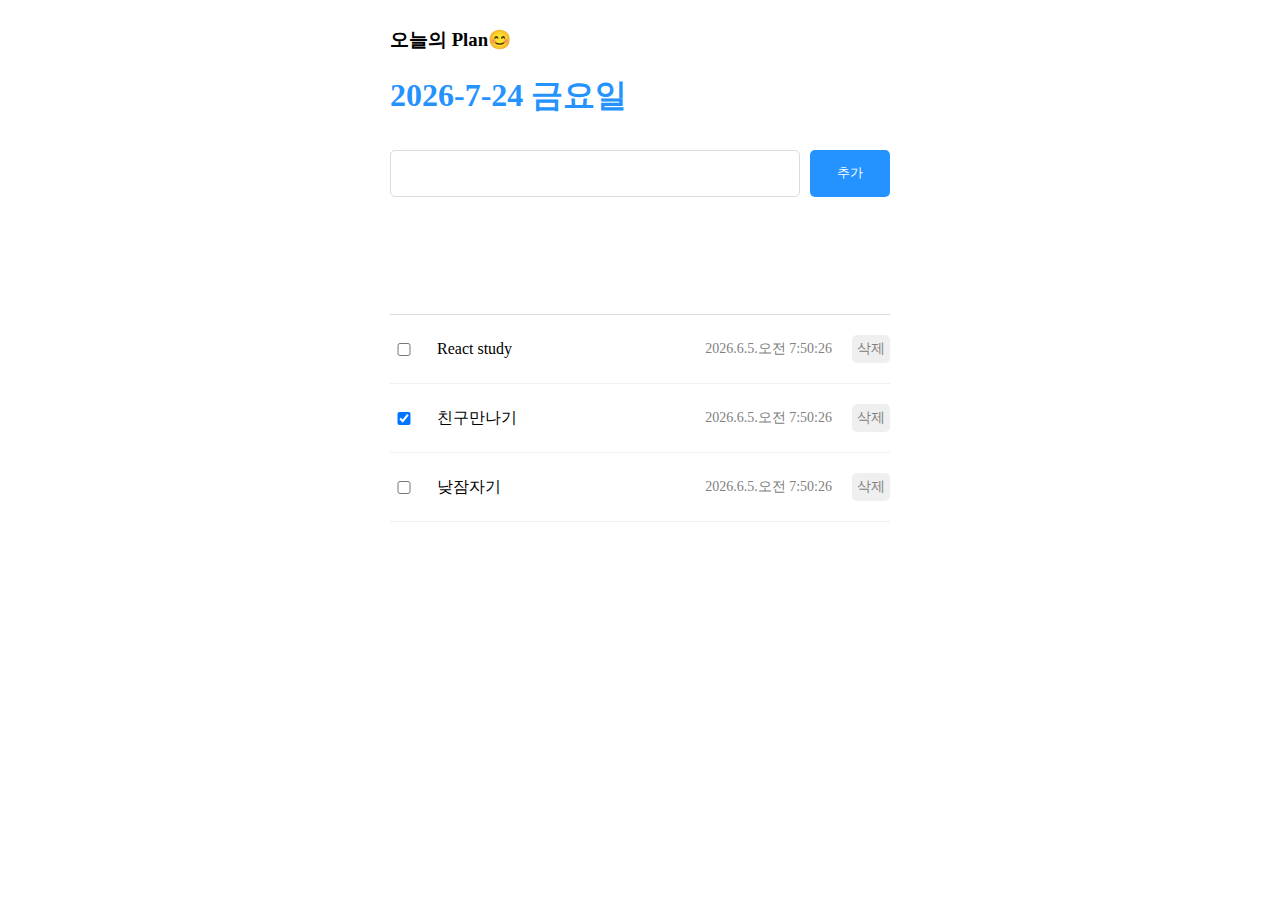
<file: ToDoList/index.html>
<!DOCTYPE html>
<html lang="en">
<head>
    <meta charset="UTF-8">
    <meta name="viewport" content="width=device-width, initial-scale=1.0">
    <title>TodoList</title>
    <link rel="stylesheet" type="text/css" href="./css/app.css"/>
    <link rel="stylesheet" type="text/css" href="./css/Header.css"/>
    <link rel="stylesheet" type="text/css" href="./css/editor.css"/>
    <link rel="stylesheet" type="text/css" href="./css/list.css"/>
    <link rel="stylesheet" type="text/css" href="./css/todoitem.css"/>
</head>
<body>
    <script>
        let mockData = [ 
      {id:0, isDone:false, content:"React study", date: new Date()}, 
      {id:1, isDone:true, content:"친구만나기", date: new Date()}, 
      {id:2, isDone:false, content:"낮잠자기", date: new Date()}, 
      ];
      let day =["일","월","화","수","목","금","토"];
        onload=()=>{
            initData(mockData);

        }
    const initData = (printData)=>{
        let item = document.querySelector(".todos_wrapper");
        item.innerHTML="";
        for (let index = 0; index < printData.length; index++) {
            item.innerHTML+=`<div class="TodoItem">
                <input type="checkbox" onchange="onUpdate(this.id)" id=${printData[index].id}>
                <div class="content"></div>
                <div class="date"></div>
                <button class="button" onclick="todoDel(this)">삭제</button>
            </div>`
        }
        document.querySelectorAll(".TodoItem").forEach((item,idx) => {
           if(printData[idx].isDone)item.querySelector("input").checked=true;
           item.querySelector(".content").innerText = printData[idx].content;
           let dateTime =printData[idx].date;
           item.querySelector(".date").innerText = dateTime.getFullYear()+"."+dateTime.getMonth()+"."+dateTime.getDay()+"."+(dateTime.getHours()<12?('오전 '+dateTime.getHours()):('오후 '+(dateTime.getHours()-12)))+":"+dateTime.getMinutes()+":"+dateTime.getSeconds();
        });
    }


    </script>
    <div class="App">
        <div class="Header">
            <h3>오늘의 Plan😊</h3>
            <h1 id="current_date">
                <script>
                   let date = new Date();
                   let year = date.getFullYear();
                   let month = date.getMonth() + 1;
                   let days = date.getDate();
                    document.getElementById("current_date").innerHTML = year + "-" + month + "-" + days+" "+day[date.getDay()]+"요일";
                </script>
            </h1>       
        </div>
        <form>
            <div class="Editor">
                <input id="inputContent">
                <button>추가</button> 

            </div>
        </form>
    

    <div class="List">
        <h4></h4>
        <input type="text" id="keyword">
        <div class="todos_wrapper">
            <div class="TodoItem">
                <input type="checkbox" onchange="onUpdate(this.id)" id="0">
                <div class="content"></div>
                <div class="date"></div>
                <button class="button" onclick="todoDel(this)">삭제</button>
            </div>
            <div class="TodoItem">
                <input type="checkbox" onchange="onUpdate(this.id)" id="1">
                <div class="content"></div>
                <div class="date"></div>
                <button class="button" onclick="todoDel(this)">삭제</button>
            </div>
            <div class="TodoItem">
                <input type="checkbox" onchange="onUpdate(this.id)" id="2">
                <div class="content"></div>
                <div class="date"></div>
                <button class="button" onclick="todoDel(this)">삭제</button>
            </div>
        </div>
    </div>
</div>
<script>
    let index=3;
    document.querySelector(".Editor > button").onclick =() =>{ 
        event.preventDefault(); //전송기능 막음 
        let input = document.getElementById("inputContent").value;
        let item = {id:index++,isDone:false,content:input,date:new Date()};//{id:0, isDone:false, content:"React study", date: new Date()}
        mockData.push(item);
       initData(mockData); //호출한다.(다시 화면 랜더링) 
     }
     const onUpdate = (targetId)=>{
    mockData.forEach((item)=>{
        if(item.id===parseInt(targetId)){
            item.isDone = !item.isDone;
        }});
        initData(mockData); //호출한다.(다시 화면 랜더링)
    }
    
    const todoDel = (th)=>{ 
        //filter()함수를 이용해서 삭제하려는 대상이외의 todo만 추출해서 mockData에 담든다.
      
        let id = th.parentNode.querySelector("input").getAttribute("id");
        mockData = mockData.filter(item => item.id!=id);
        th.parentElement.remove();
     initData(mockData); //호출한다.(다시 화면 랜더링) 
    }

    document.querySelector("#keyword").onkeyup = (e)=>{
        let searchedTodos = getFilterData(e.target.value);
        console.log(searchedTodos);
        initData(searchedTodos);
        }
        const getFilterData = (search) =>{
        if(search===""){
        return mockData;
        }
        return mockData.filter(data => data.content.includes(search));
    }
   


</script>
</body>
</html>
</file>
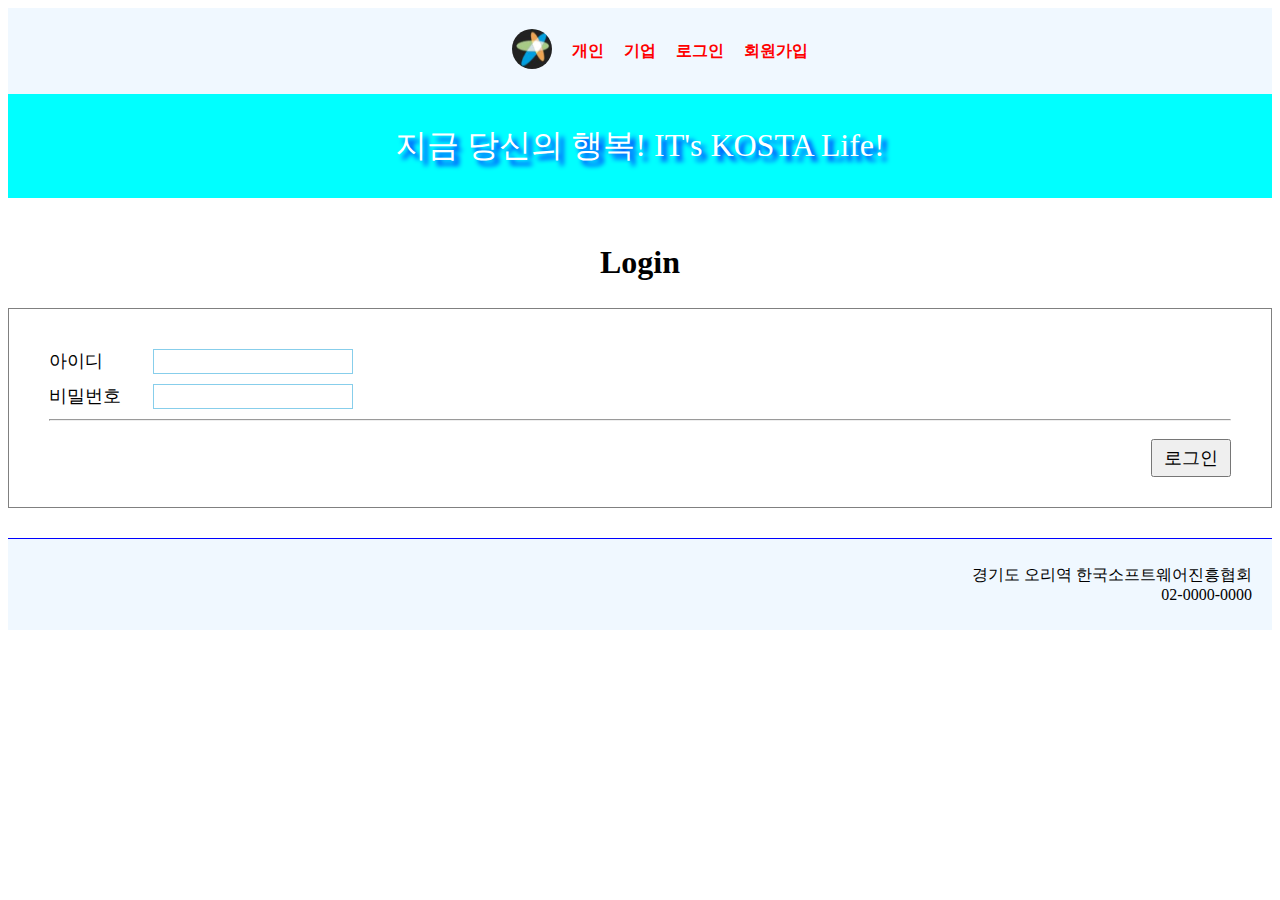
<file: WS_03_template/login.html>
<!DOCTYPE html>
<html lang="en">
<head>
  <meta charset="UTF-8">
<meta name="viewport" content="width=device-width, initial-scale=1.0">
  <title>IT's KOSTA - login</title>
  <link rel="stylesheet" href="css/navbar.css" type="text/css" />
  <link rel="stylesheet" href="css/common.css" type="text/css" />
  <link rel="stylesheet" href="css/footer.css" type="text/css" />

  <style>
   #login{
     padding:  20px 0px; /*상하 좌우 */
   }

   #login h1{
    text-align: center;
    padding: 5px;
   }
   
   #login form{
    height: 200px;
    border:  1px solid gray;
    padding: 40px;
   }
   
   #login .form-item{
     margin-bottom: 10px;
   }

   #login .form-item label{
     width: 100px ;
     display: inline-block;
     font-size: 18px;
   }

   #login .form-item input{
     font-size: 18px;
     border: 1px skyblue solid;
     width: 200px;
   }

   #login button{
     float: right;
     width: 80px;
     font-size: 18px;
     padding: 5px;
     margin-top: 10px;
   }
  </style>

</head>
<body>
  <nav id="navbar">
    <!-- 5개의 메뉴생성 -->
      <ul>
        <li class="nav-item logo"><a href="index.html"><img src="images/logo.jpg" alt="로고입니다." ></a></li>
        <li class="nav-item"> <a href="personal.html">개인</a></li>
        <li class="nav-item"><a href="busines.html">기업</a></li>
        <li class="nav-item"><a href="login.html">로그인</a></li>
        <li class="nav-item"><a href="register.html">회원가입</a></li>
       
      </ul>
    </nav>
    
    <div id="banner">지금 당신의 행복! IT's KOSTA Life!</div> 

<div id="container">

 <!-- navbar  추가 -->

 
 <div id="login">
  <h1>Login</h1>
  <form action="" method="post">
    <div class="form-item">
      <label for="id">아이디</label>
      <input type="text" id="id" name="id">
    </div>
    
    <div class="form-item">
      <label for="password">비밀번호</label>
      <input type="password" id="password" name="password">
    </div>
      
      <hr>
      <button >로그인</button>
  </form>
</div>   

<footer>
  <ul>
    <li>경기도 오리역 한국소프트웨어진흥협회</li>
    <li>02-0000-0000</li>
  </ul>
</footer>

 </div>
 <script>
  let id = document.getElementById("id");
  let password = document.getElementById("password");
  
  document.querySelector("form").addEventListener("submit",()=>{
    //전송기능 막고싶다!!
    //event.preventDefault();
    if(!id.value) {
      alert("아이디를 입력해주세요."); 
      id.focus();
      event.preventDefault();
      return;}
    if(!password.value) {
      alert("비밀번호를 입력해주세요."); 
      password.focus();
      event.preventDefault(); 
      return;}
    alert("모든 정보가 있습니다.");

  })
  

  // document.querySelector("button").addEventListener("click",()=>{
  //   if(!id.value) {alert("아이디를 입력해주세요."); return;}
  //   if(!password.value) {alert("비밀번호를 입력해주세요."); return;}
  //   alert("모든 정보가 있습니다.");
  // })
  

 </script>
</body>
</html>
</file>
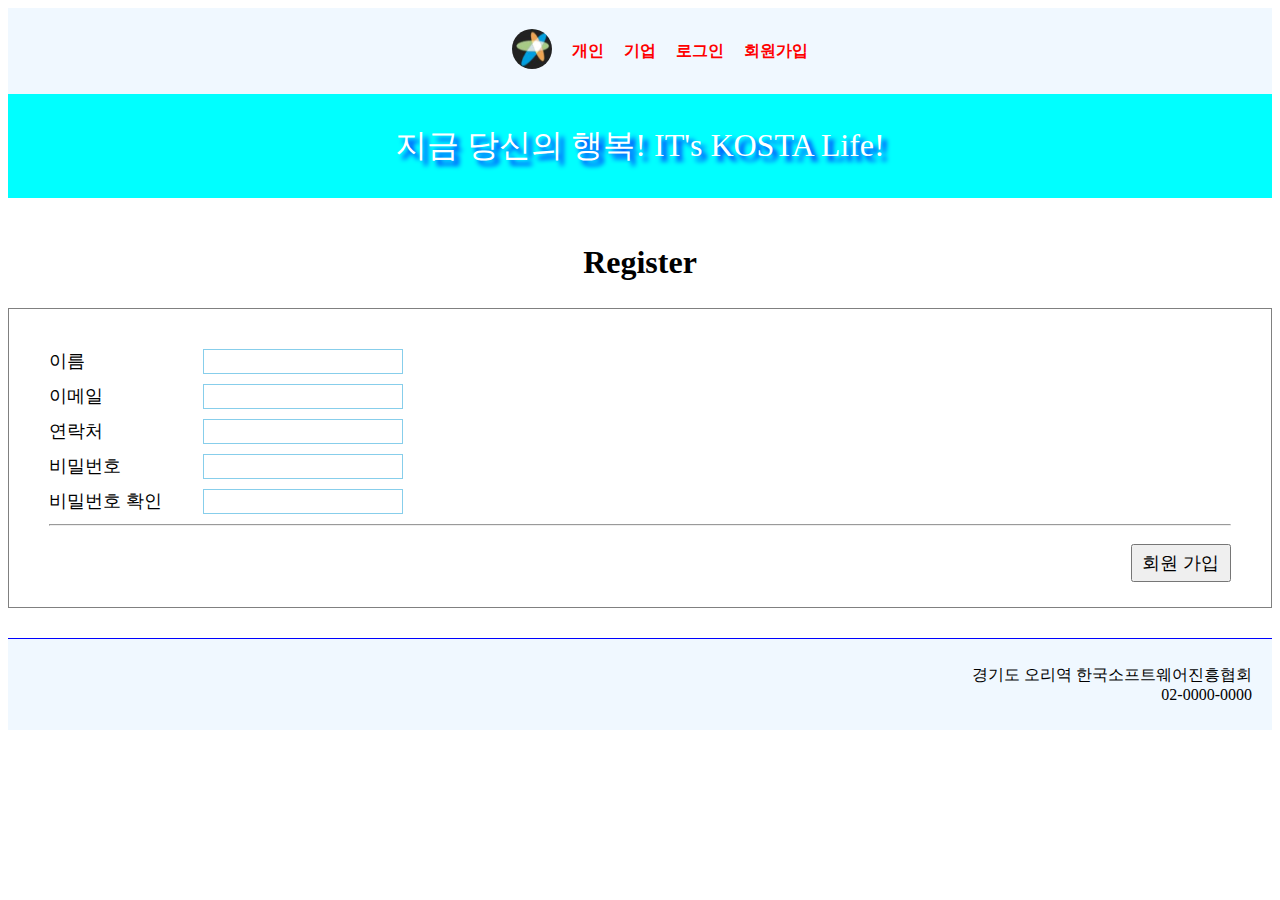
<file: WS_03_template/register.html>
<!DOCTYPE html>
<html lang="en">
<head>
  <meta charset="UTF-8">
<meta name="viewport" content="width=device-width, initial-scale=1.0">
  <title>IT's KOSTA - register</title>

  <link rel="stylesheet" href="css/navbar.css" type="text/css" />
  <link rel="stylesheet" href="css/common.css" type="text/css" />
  <link rel="stylesheet" href="css/footer.css" type="text/css" />
  <style>
  #register{
     padding:  20px 0px; /*상하 좌우 */
   }

   #register h1{
    text-align: center;
    padding: 5px;
   }
   
   #register form{
    height: 300px;
    border:  1px solid gray;
    padding: 40px;
   }
   
   #register .form-item{
     margin-bottom: 10px;
   }

   #register .form-item label{
     width: 150px ;
     display: inline-block;
     font-size: 18px;
   }

   #register .form-item input{
     font-size: 18px;
     border: 1px skyblue solid;
     width: 200px;
   }

   #register button{
     float: right;
     width: 100px;
     font-size: 18px;
     padding: 5px;
     margin-top: 10px;
   }

  </style>

</head>
<body>
	<nav id="navbar">
		<!-- 5개의 메뉴생성 -->
		  <ul>
			<li class="nav-item logo"><a href="index.html"><img src="images/logo.jpg" alt="로고입니다." ></a></li>
			<li class="nav-item"> <a href="personal.html">개인</a></li>
			<li class="nav-item"><a href="busines.html">기업</a></li>
			<li class="nav-item"><a href="login.html">로그인</a></li>
			<li class="nav-item"><a href="register.html">회원가입</a></li>
		   
		  </ul>
		</nav>
		
		<div id="banner">지금 당신의 행복! IT's KOSTA Life!</div> 

<div id="container">
<!-- navbar  추가  -->

    
  <div id="register">
	  <h1>Register</h1>
	  <form action="" method="post">
	  <div class="form-item">
	    <label for="name">이름</label>
	    <input type="text" id="name" name="id">
	 </div>
	    
	   <div class="form-item">
	    <label for="email">이메일</label>
	    <input type="email" id="email" name="email">
	  </div>
	  
	   <div class="form-item">
	    <label for="phone">연락처</label>
	    <input type="text" id="phone" name="phone">
	   </div>
	   
	    <div class="form-item">
		    <label for="password">비밀번호</label>
		    <input type="password" id="password" name="password">
	    </div>
	    
	   <div class="form-item">
		    <label for="password2">비밀번호 확인</label>
		    <input type="password" id="password2" name="password2">
	    </div>
	    
	    <hr>
	    <button type="button">회원 가입</button> <!--전송기능을 일부러 넣어줘야 한다!-->
	  </form>
	  
 </div> 
 
  <!--footer영역 -->
  <footer>
	<ul>
	  <li>경기도 오리역 한국소프트웨어진흥협회</li>
	  <li>02-0000-0000</li>
	</ul>
  </footer>
  
    

    </div>
    <script>
      let regName = document.getElementById("name");
      let email = document.getElementById("email");
      let phone = document.getElementById("phone");
      let password = document.getElementById("password");
      let password2 = document.getElementById("password2");
      document.querySelector("button").addEventListener("click",()=>{
          if(!regName.value || !email.value || !phone.value || !password.value || !password2.value){
            alert("값을 입력해주세요");
            return;
          }
          if(email.value.indexOf("@")===-1) {
            alert("이메일 형식이 아닙니다.");
            return;
          }
          if(password.value!==password2.value) {
            alert("비밀번호가 일치하지 않습니다.");
          }
      })

      //document.querySelectorAll("input")
    </script>
 </body>
</html>
</file>
<file: ToDoList/css/app.css>
/* class App 요소 
1)display속성을 flex 적용 
2)방향은 가로방향 기준 
3)element사이의 갭은 10px 
4)가로 크기를 500px 
5)상하  좌우 margin은 0 auto 
*/ 
.App{
    display: flex;
    flex-direction: column;
    gap:10px; 
    width: 500px;
    margin: 0 auto;
}
</file>
<file: ToDoList/css/Header.css>
/* 클래스 Header의 하위 자식 h1 요소 
1) color의 속성을  rgb(37, 147, 255) 로 적용 
*/
.Header h1{
    color: rgb(37, 147, 255);
}
</file>
<file: ToDoList/css/editor.css>
/*  class Editor에  
1) display 속성 flex 
2) gap 10px 
*/ 
.Editor {
    display: flex;
    gap: 10px;
}
/* class Editor의 하위 input요소 
  1)flex : 1  적용하여 부모요소에 벗어나지 않는 범위내에서 최대 크기로 나오게한다.  
2)padding 15px 적용 
3)외곽 테두리 1px solid rgb(220,220,220); 적용 
4)테두리를 둥글게 5px 적용 
 */ 
 .Editor input{
    display: flex;
    flex: 1;
    padding: 15px;
    border: 1px solid rgb(220,220,220);
    border-radius: 5px;
 }
/* class Editor의 하위 button요소  
1)cusor 을 pointer로 설정 
2)가로크기 80px 
3)외곽테투리 none설정 
4)글자색상 white 
5)바탕색은 rgb(37,147,255) 
6)테두리를 둥글게 5px 적용 
*/ 
.Editor button{
    cursor: pointer;
    width: 80px;
    border: none;
    color: white;
    background-color: rgb(37,147,255);
    border-radius: 5px;
}
</file>
<file: ToDoList/css/list.css>
/* class List 에  
1)display 속성 flex,  
2)flex-direction은 column 설정 
3)gap은 20px 
*/ 
.List {
    display: flex;
    flex-direction: column;
    gap:20px;
}
/* 
  class List의 하위 자식 input요소 
1)가로크기 100% 
2)외곽선 none 
3)외곽의 아래(bottom) 부분 1px solid rgb(220, 220, 220) 설정 
4)패딩 상하 15px 좌우 0px 설정  
*/ 
.List input{
    width: 100%;
    border: none;
    border-bottom: 1px solid rgb(220, 220, 220);
    padding: 15px 0px;
}
/* 
 class List의 하위 자식 input:focus 요소 
  1) outline : none설정(요소의 윤곽선 없애기) 
  2) 외곽의 아래(bottom) 부분 1px solid rgb(37, 147, 255); 설정 
*/ 
.List input:focus{
    outline: none;
    border-bottom: 1px solid rgb(37, 147, 255);
}
/* 
  class List의 하위 자식 class todos_wrapper 요소 
   1)display 속성 flex 
   2)lex-direction은 column 
   3)gap은 20px 
*/
.List .todos_wrapper{
    display: flex;
    flex-direction: column;
    gap:20px;
}
</file>
<file: ToDoList/css/todoitem.css>
/* class TodoItem 요소  
1)display 속성 flex,  
2)align-items를 center (열을 기준으로 가운데 정렬) 
3)gap은 20px 
4)아래쪽 padding은 20px 
5)아래쪽 외곽선운  1px solid rgb(240, 240, 240); 
*/ 
.TodoItem{
    display: flex;
    align-items: center;
    gap: 20px;
    padding-bottom: 20px;
    border-bottom: 1px solid rgb(240, 240, 240); 
}
/* 
 class TodoItem 하위 자식 input 요소 
  1)  가로크기 20px; 
*/ 
.TodoItem input{
    width: 20px;
}
/* 
 class TodoItem 하위 자식 class content 요소 
  1) flex : 1 설정( 1은 부모요소에 벗어나지 않는 범위내에서 최대 크기로 나온다. )
*/ 
.TodoItem .content{
    display: flex;
    flex: 1;
}
/* 
  class TodoItem 하위 자식 class date 요소 
1)글자 크기 14px 
2)글자색상 gray 
*/ 
.TodoItem .date{
    font-size: 14px;
    color: gray;
}
/* class TodoItem 하위 자식 class button 요소 
1)cursor : pointer 설정 
2)글자색상 gray 
3)글자크기 14px 
4)외곽선 none 
5)테두리 둥글게 5px 
6) padding은 5px 
*/  
.TodoItem .button{
    cursor: pointer;
    color: gray;
    font-size: 14px;
    border: none;
    border-radius: 5px;
    padding: 5px;
}
</file>
<file: WS_03_template/css/navbar.css>
ul li a{text-decoration: none;}

nav li a:link{color: red;}
nav li a:visited{color: green;}
nav li a:hover{color: blueviolet; text-decoration: underline;}


/*메뉴 가로방향*/
#navbar ul{
    display: flex;
    justify-content: center;
    align-items: center;
}

#navbar ul li{
    list-style-type: none;
    margin: 0px 10px; /*상하 좌우*/
    font-weight: bold;
}

#navbar ul li.nav-item.logo img{
    width: 40px ; height: 40px;
    border-radius: 20px;
}

#navbar{
    background-color: aliceblue;
padding:5px;
}
</file>
<file: WS_03_template/css/common.css>
/*banner  css*/
#banner{
    background-color: aqua;
    color: white;
    font-size: xx-large;
    text-align: center;
    text-shadow: 5px 5px 5px blue;
    padding: 30px;
}

*{box-sizing: border-box;}
</file>
<file: WS_03_template/css/footer.css>
footer{
    background-color:aliceblue ;
    border-top: 1px solid blue;
    margin-top: 10px;
    padding: 10px;
}

footer ul li{
    list-style-type: none;
    text-align: right;
    padding-right: 10px;
}
</file>
